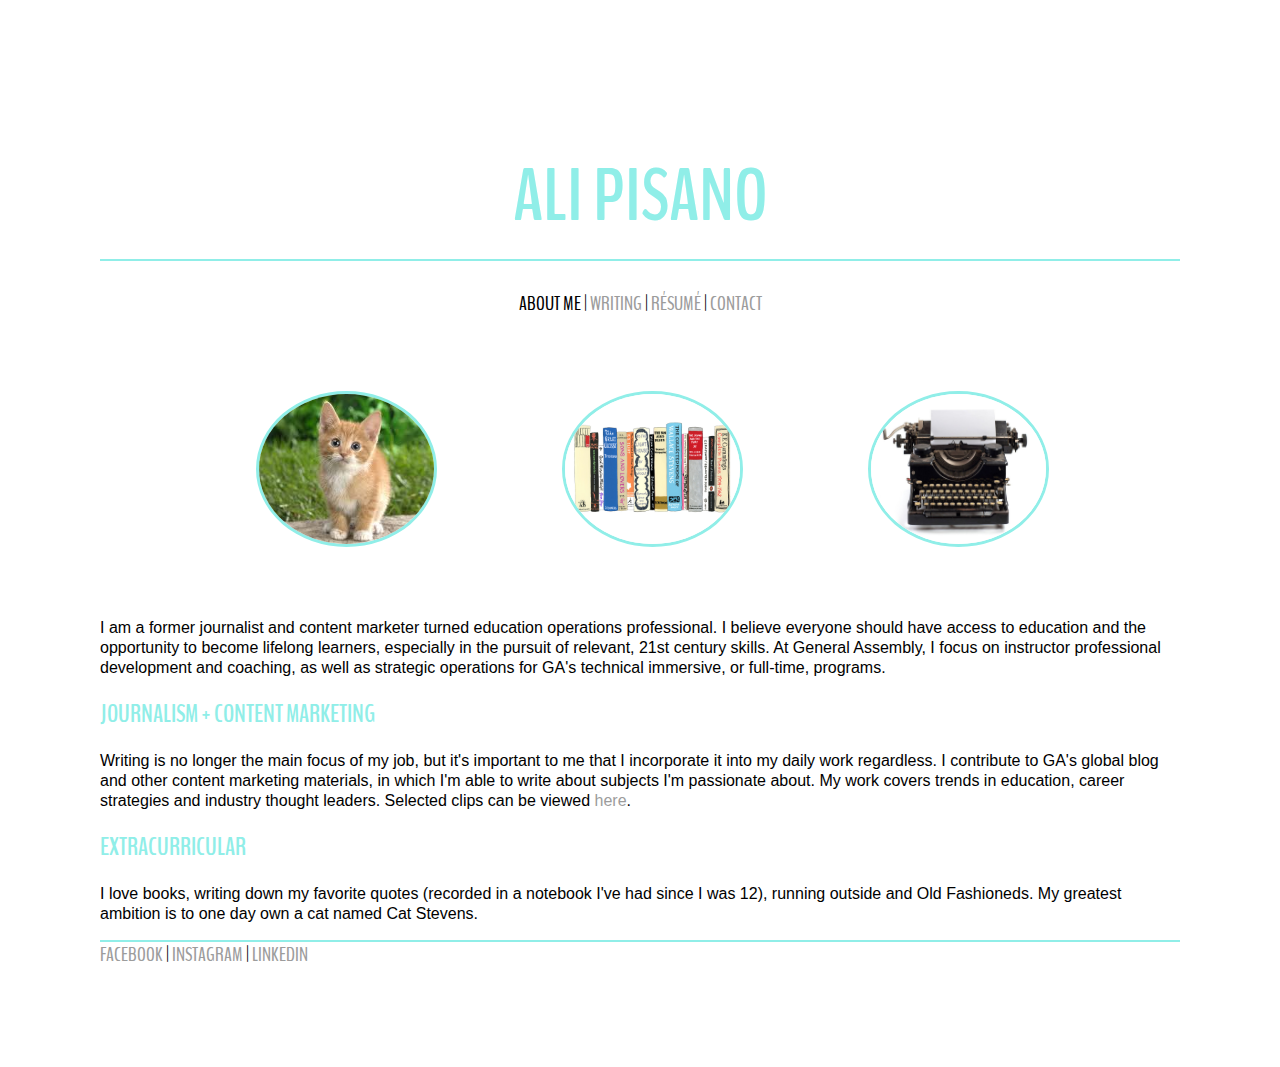
<file: ali_pisano_about_me/index.html>
<!DOCTYPE html>
<html>
<head>
	<title>About Me</title>
	<link rel="stylesheet" href="css/style.css">
	<link href='https://fonts.googleapis.com/css?family=BenchNine' rel='stylesheet' type='text/css'>
	<link rel="shortcut icon" href="images/favicon.ico" type="image/x-icon" />


</head>
<body>

<h1>ALI PISANO</h1>

<nav>ABOUT ME     |     <a href="writing.html">WRITING</a>     |     <a href="images/APisano_resume 2016.pdf">R&Eacute;SUM&Eacute;</a>     |      <a href="mailto:pisano.alexandra@gmail.com">CONTACT</a></nav>

<div>
<a href="http://www.instagram.com/alip22"><img src="images/cat.jpeg" alt="cat"></a>
<a href="https://www.linkedin.com/in/alexandra-pisano-aa828b36"><img src="images/bookshelf.jpg" alt="books"></a>
<a href="writing.html"><img src="images/typewriter.jpeg" alt="typewriter"></a>
</div>


<p>I am a former journalist and content marketer turned education operations professional. I believe everyone should have access to education and the opportunity to become lifelong learners, especially in the pursuit of relevant, 21st century skills. At General Assembly, I focus on instructor professional development and coaching, as well as strategic operations for GA's technical immersive, or full-time, programs.</p>

<h2>JOURNALISM + CONTENT MARKETING</h2>

<p>Writing is no longer the main focus of my job, but it's important to me that I incorporate it into my daily work regardless. I contribute to GA's global blog and other content marketing materials, in which I'm able to write about subjects I'm passionate about. My work covers trends in education, career strategies and industry thought leaders. Selected clips can be viewed <a href="writing.html">here</a>.</p>

<h2>EXTRACURRICULAR</h2>
<p> I love books, writing down my favorite quotes (recorded in a notebook I've had since I was 12), running outside and Old Fashioneds. My greatest ambition is to one day own a cat named Cat Stevens. </p>

<footer><a href="https://www.facebook.com/ali.pisano.3">FACEBOOK</a> | <a href="http://www.instagram.com/alip22">INSTAGRAM</a> | <a href="https://www.linkedin.com/in/alexandra-pisano-aa828b36">LINKEDIN</a></footer>


</body>
</html>
</file>
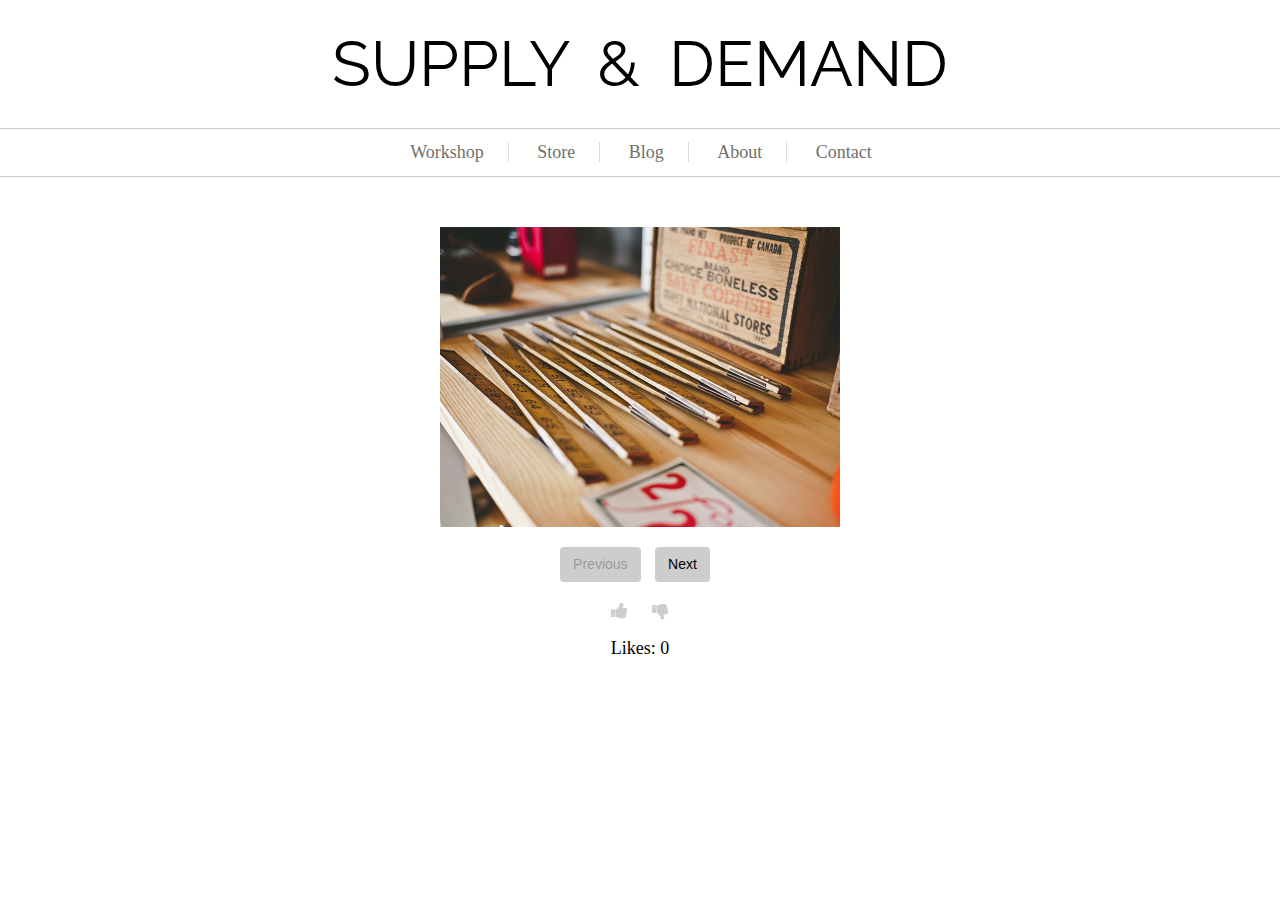
<file: carousel/index.html>
<!DOCTYPE html>
<html lang="en">
	<head>
    	<meta charset="utf-8">
    	<meta name="description" content="Your description goes here">
    	<meta name="keywords" content="one, two, three">
	
		<title>Supply &amp; Demand</title>
		
		<link href='http://fonts.googleapis.com/css?family=Raleway:400,500,700' rel='stylesheet' type='text/css'>
		<link rel="stylesheet" href="http://maxcdn.bootstrapcdn.com/font-awesome/4.3.0/css/font-awesome.min.css">

		<!-- external CSS link -->
		<link rel="stylesheet" href="css/reset.css">
		<link rel="stylesheet" href="css/style.css">
	</head>
	<body>
		
		<header>
			<h1><a href="index.html">Supply &amp; Demand</a></h1>
			<nav>
				<ul>
					<li>
						<a href="#"><span>Workshop</span></a>
					</li>
					<li>
						<a href="#"><span>Store</span></a>
					</li>
					<li>
						<a href="#"><span>Blog</span></a>
					</li>
					<li>
						<a href="#"><span>About</span></a>
					</li>
					<li>
						<a href="#"><span>Contact</span></a>
					</li>
				</ul>
			</nav>
		</header>	
			<div id="container">
				<img id="image-to-vote-on" src="images/image_1.jpg">
				<div id="score"></div>
				<div id="buttons-wrapper">
					<form>
						<button type="button" id="prev" class="btn" disabled="true">Previous</button>
						<button type="button" id="next" class="btn">Next</button>
						<br>
						<i id="upvote" class="fa fa-thumbs-up"></i>
						<i id="downvote" class="fa fa-thumbs-down"></i>
						<p id="votes">Likes: 0</p>
					</form>
				</div>
			</div>
			<footer>
				
			</footer>
		<!-- #container --> 
		<script src="js/jquery-1.11.2.min.js"></script>
		<script src="js/main.js"></script>
	</body>
</html>
</file>
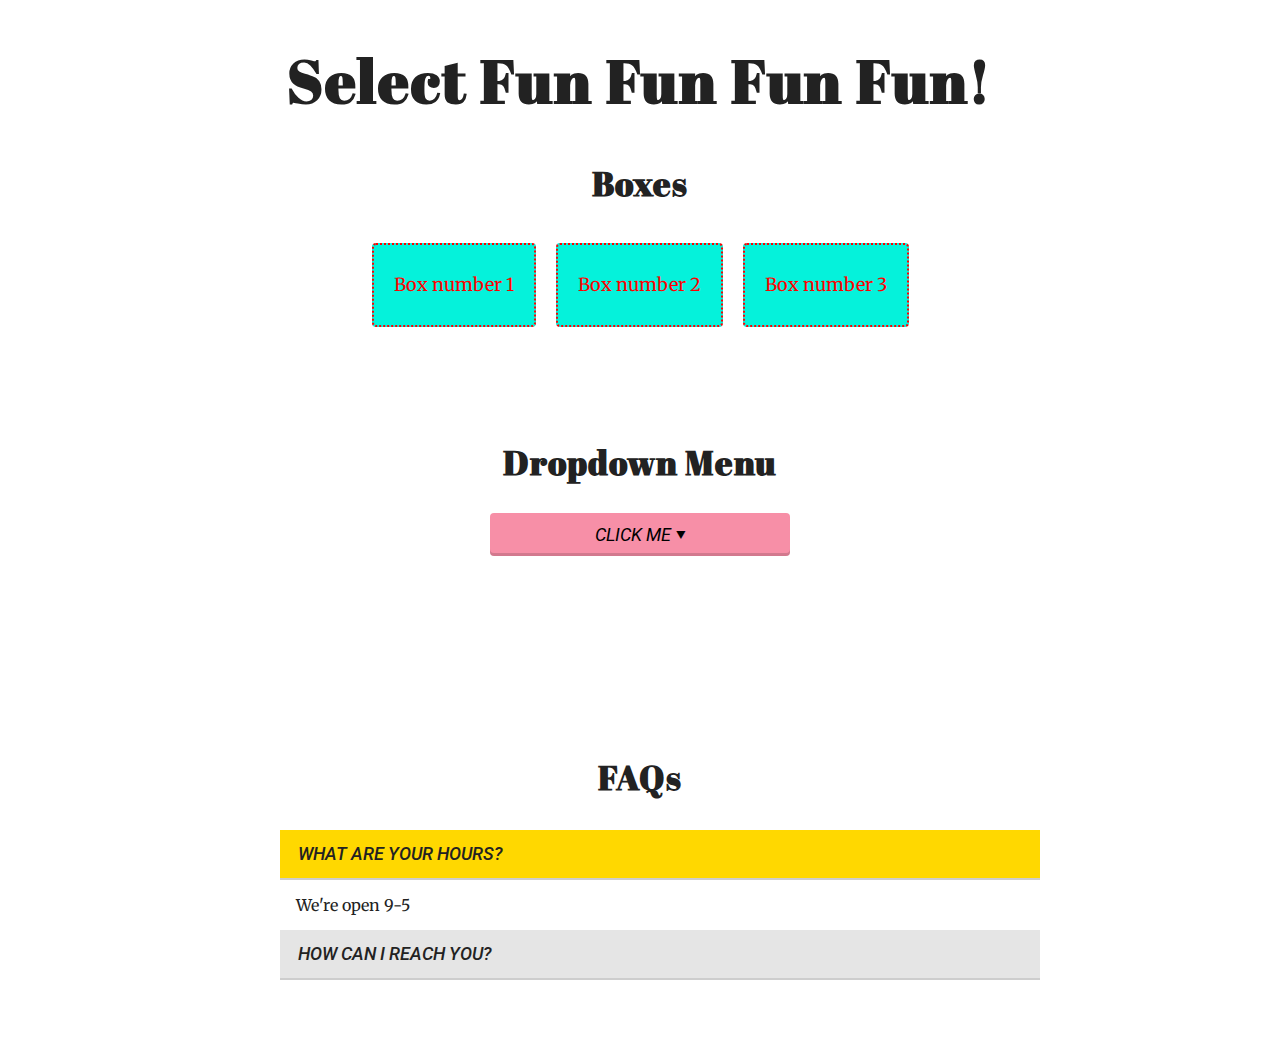
<file: select_fun/index.html>
<!doctype html>
<html>
<head>
	<meta charset=utf-8>
	<title>jQuery Events 201</title>
	<link href='http://fonts.googleapis.com/css?family=Abril+Fatface|Merriweather|Roboto:400,400italic,500,500italic' rel='stylesheet' type='text/css'>
	<link rel="stylesheet" href="css/style.css">
</head>
<body>

	<header>
		<h1>Select Fun <span>Fun Fun Fun</span>!</h1>
	</header>

	<!-- Part 1 - Can't get enough BOXES! -->
	<section class="boxes clearfix">
		<h2>Boxes</h2>
		<div id="box1" class="box crazy">
			<p>Box number 1</p>
		</div>
		<div id="box2" class="box crazy">
			<p>Box number 2</p>
		</div>
		<div id="box3" class="box crazy">
			<p>Box number 3</p>
		</div>

		<img class="moto">
	</section>

	<!-- Part 2 - Dropdowns -->
	<section class="dropdowns">
		<h2>Dropdown Menu</h2>

		<button id="dropdownButton" type="button">Click Me &blacktriangledown;</button>
		<ul id="dropdownMenu">
			<li>Home</li>
			<li>About</li>
			<li>Contact</li>
			<li>Blog</li>
		</ul>
	</section>

	<!-- Part 3 - FAQS -->
	<section class="faqs">
		<h2>FAQs</h2>

		<ul>
			<li id="question1" class="active">What are your hours?</li>
			<li id="answer1">We're open 9-5</li>
			<li id="question2">How can I reach you?</li>
			<li id="answer2">Our phone number is blah blah blah</li>
		</ul>

	</section>



	<!-- SCRIPTS -->
	<script src="js/jquery-1.7.1.js"></script> <!-- jQuery -->
	<script src="js/main.js"></script> <!-- main.js -->
	<!-- END SCRIPTS -->

</body>
</html>
</file>
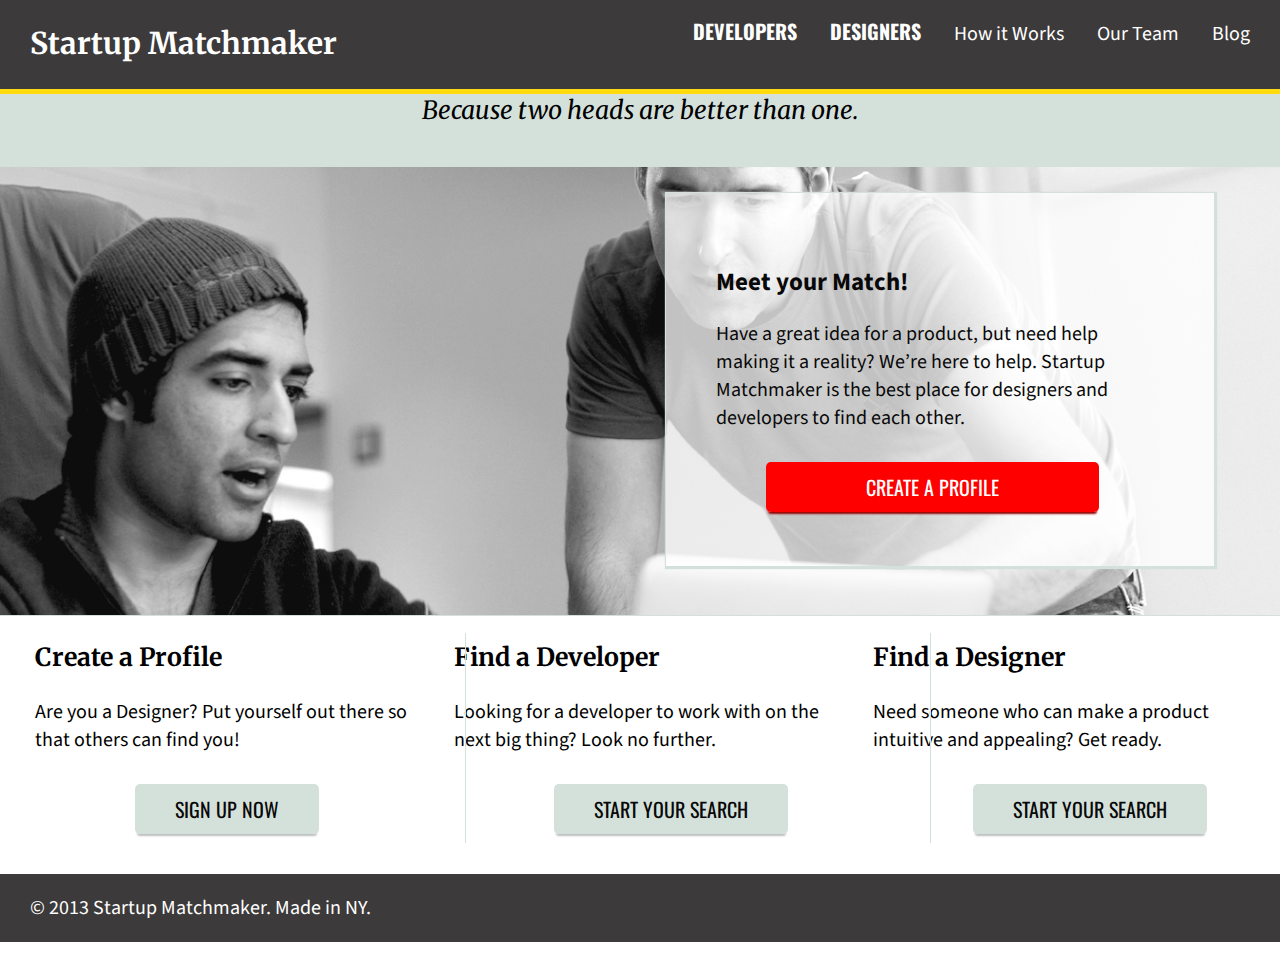
<file: startup_matchmaker/index.html>
<!DOCTYPE html>
<html lang="en">
<head>
    <meta charset="utf-8">
    <meta http-equiv="X-UA-Compatible" content="IE=edge">
    <title></title> 
    <meta name="description" content="">
    <meta name="viewport" content="width=device-width, initial-scale=1">
    <link rel="shortcut icon" type="image/ico" href="images/favicon.ico" />


    <link rel="stylesheet" href="css/normalize.css">
    <link rel="stylesheet" href="css/main.css">
    <link href='https://fonts.googleapis.com/css?family=Merriweather:400,700,700italic|Oswald:400,700|Source+Sans+Pro:400,700' rel='stylesheet' type='text/css'>
</head>
<body>
  <header>
    <h1><a href="#">Startup Matchmaker</a></h1>
    <nav class="navbar">
      <ul>
        <li class="bold"><strong><a href="developers.html">Developers</a></strong></li>
        <li class="bold"><strong><a href="designers.html">Designers</a></strong></li>
        <li><a href="how.html">How it Works</a></li>
        <li><a href="team.html">Our Team</a></li>
        <li><a href="blog.html">Blog</a></li>
      </ul>
    </nav>
  </header>

  <div class="tagline">Because two heads are better than one.
  </div>
  <section class="banner clearfix"> 
    <div class="blurb">
      <h2>Meet your Match!</h2>
      <p>Have a great idea for a product, but need help making it a reality? We’re here to help. Startup Matchmaker is the best place for designers and developers to find each other.</p>
      <a class="button" href="#">Create a Profile</a>
    </div>
  </section>
  
<div class="hr"></div>

  <section class="info">
    <h3>Create a Profile</h3>
    <p>Are you a Designer? Put yourself out there so that others can find you!</p>
    <a class="button2" href="">Sign up Now</a>
  </section>

<div class="hr2"></div>

  <section class="info">
    <h3>Find a Developer</h3>
    <p>Looking for a developer to work with on the next big thing? Look no further.</p>
    <a class="button2" href="developers.html">Start Your Search</a>
  </section>
  <section class="info">
    <h3>Find a Designer</h3>
    <p>Need someone who can make a product intuitive and appealing? Get ready.</p>
    <a class="button2" href="designers.html">Start Your Search</a>
  </section>

  <footer>
    <p>&copy; 2013 Startup Matchmaker. Made in NY.</p>
  </footer>



</body>
</html>
</file>
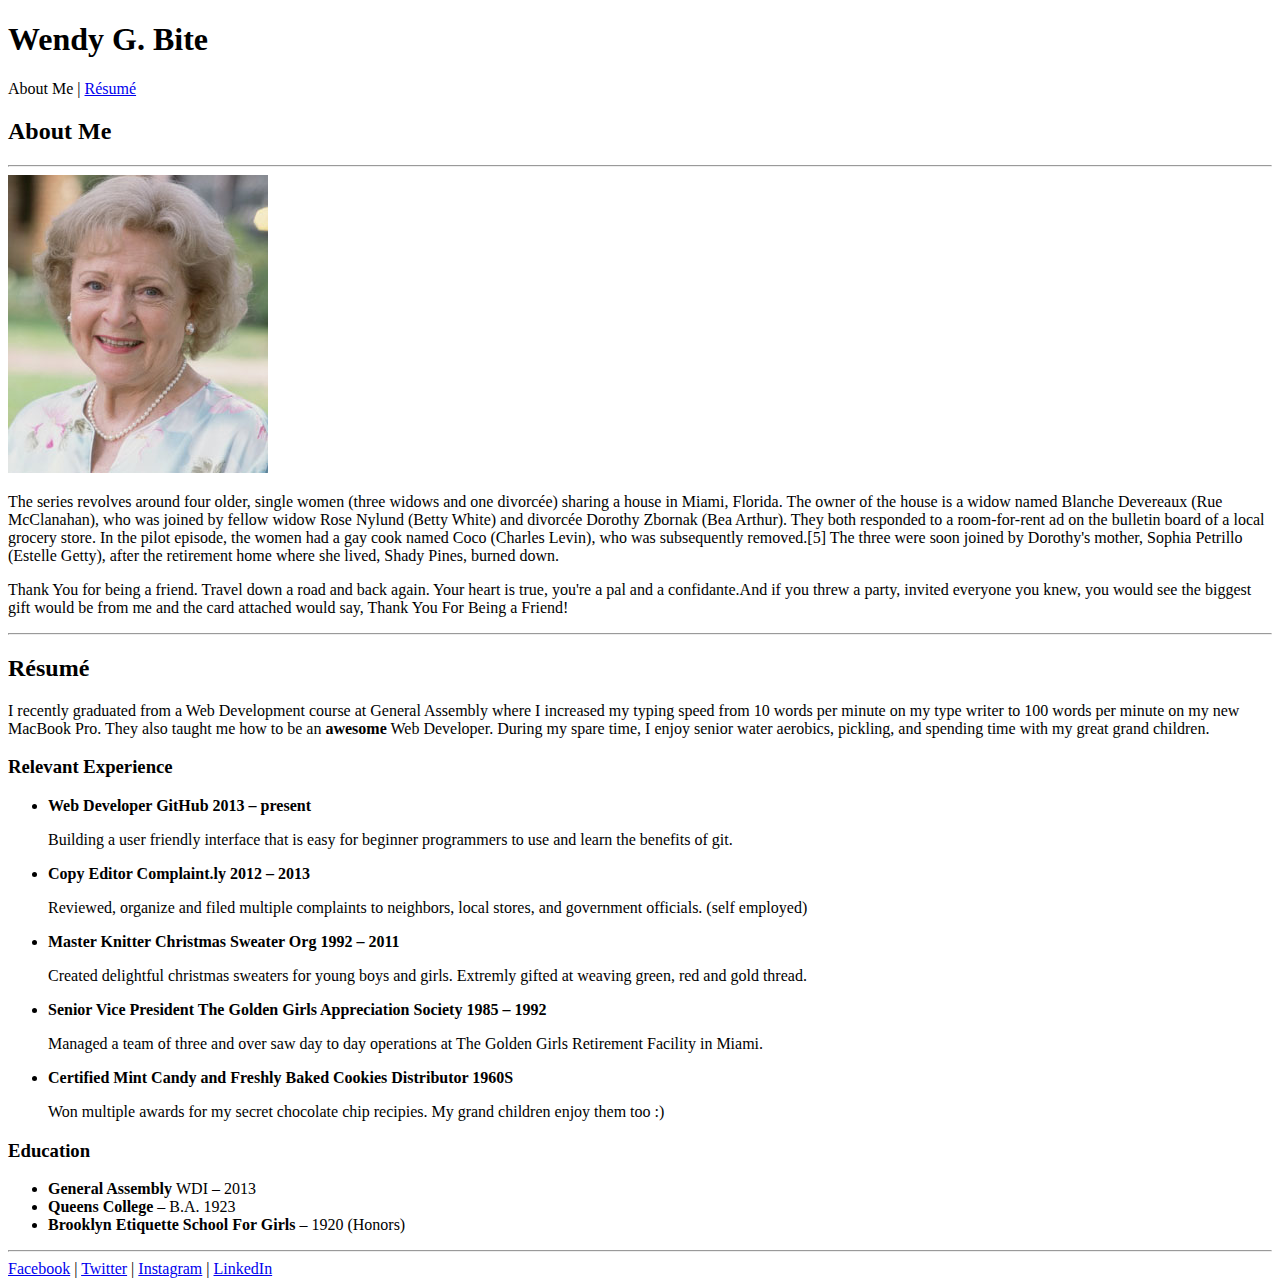
<file: wendy_bite/index.html>
<!DOCTYPE html>
<html>
<head>
	<title></title>
</head>
<body>

<h1>Wendy G. Bite</h1> 

<nav>About Me | <a href="#">R&eacute;sum&eacute;</a></nav>

<h2>About Me</h2>

<hr>

<img src="Betty-White.jpg">

<p>The series revolves around four older, single women (three widows and one divorc&eacutee) sharing a house in Miami, Florida. The owner of the house is a widow named Blanche Devereaux (Rue McClanahan), who was joined by fellow widow Rose Nylund (Betty White) and divorc&eacutee Dorothy Zbornak (Bea Arthur). They both responded to a room-for-rent ad on the bulletin board of a local grocery store. In the pilot episode, the women had a gay cook named Coco (Charles Levin), who was subsequently removed.[5] The three were soon joined by Dorothy's mother, Sophia Petrillo (Estelle Getty), after the retirement home where she lived, Shady Pines, burned down.</p>

<p>Thank You for being a friend. Travel down a road and back again. Your heart is true, you're a pal and a confidante.And if you threw a party, invited everyone you knew, you would see the biggest gift would be from me and the card attached would say, Thank You For Being a Friend!</p>

<hr>

<h2>R&eacutesum&eacute</h2>
				
<p>I recently graduated from a Web Development course at General Assembly where I increased my typing speed from 10 words per minute on my type writer to 100 words per minute on my new MacBook Pro. They also taught me how to be an <strong>awesome</strong> Web Developer. During my spare time, I enjoy senior water aerobics, pickling, and spending time with my great grand children.</p>
		
<h3>Relevant Experience</h3>
		
<ul>
<li><strong>Web Developer GitHub 2013 &ndash; present</strong>
<p>Building a user friendly interface that is easy for beginner programmers to use and learn the benefits of git.</p></li>

<li><strong>Copy Editor Complaint.ly 2012 &ndash; 2013</strong>
<p>Reviewed, organize and filed multiple complaints to neighbors, local stores, and government officials. (self employed)</p></li>

<li><strong>Master Knitter Christmas Sweater Org 1992 &ndash; 2011</strong>
<p>Created delightful christmas sweaters for young boys and girls. Extremly gifted at weaving green, red and gold thread.</p></li>

<li><strong>Senior Vice President The Golden Girls Appreciation Society 1985 &ndash; 1992</strong>
<p>Managed a team of three and over saw day to day operations at The Golden Girls Retirement Facility in Miami.</p></li>
				
<li><strong>Certified Mint Candy and Freshly Baked Cookies Distributor 1960S</strong>
<p>Won multiple awards for my secret chocolate chip recipies. My grand children enjoy them too :)</p></li>
</ul>


<h3>Education</h3>
<ul>		
<li><strong>General Assembly </strong> WDI &ndash; 2013</li>
<li><strong>Queens College</strong> &ndash; B.A. 1923</li>
<li><strong>Brooklyn Etiquette School For Girls </strong> &ndash; 1920 (Honors)</li>
</ul>

<hr>

<a href="#">Facebook</a> | <a href="#">Twitter</a> | <a href="#">Instagram</a> | <a href="#">LinkedIn</a>

</body>
</html>
</file>
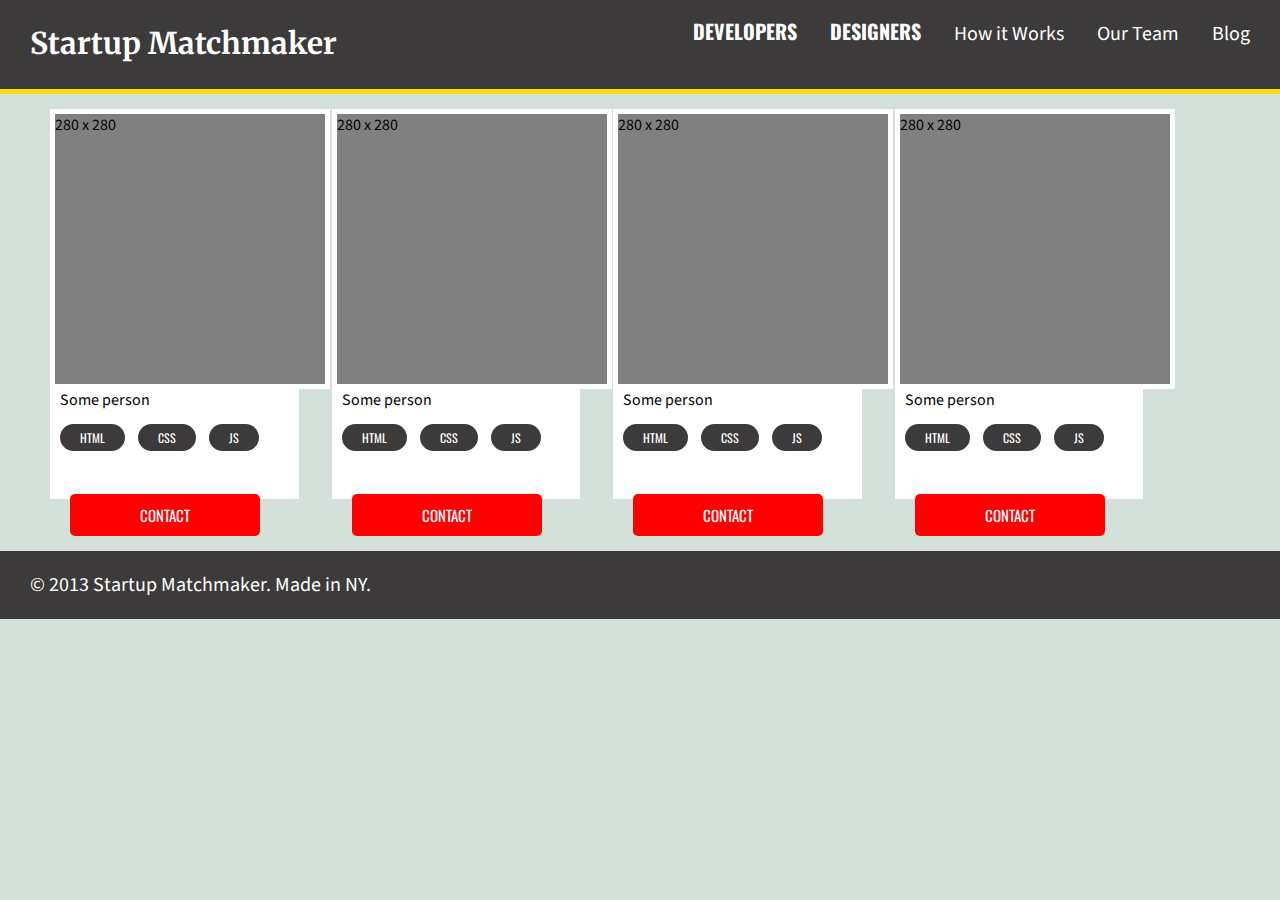
<file: startup_matchmaker/designers.html>
<!DOCTYPE html>
<html lang="en">
<head>
    <meta charset="utf-8">
    <meta http-equiv="X-UA-Compatible" content="IE=edge">
    <title></title> 
    <meta name="description" content="">
    <meta name="viewport" content="width=device-width, initial-scale=1">
    <link rel="shortcut icon" type="image/ico" href="images/favicon.ico" />


    <link rel="stylesheet" href="css/normalize.css">
    <link rel="stylesheet" href="css/designers.css">
    <link href='https://fonts.googleapis.com/css?family=Merriweather:400,700,700italic|Oswald:400,700|Source+Sans+Pro:400,700' rel='stylesheet' type='text/css'>
</head>
<body>
  <header>
    <h1><a href="#">Startup Matchmaker</a></h1>
    <nav class="navbar">
      <ul>
        <li class="bold"><strong><a href="developers.html">Developers</a></strong></li>
        <li class="bold"><strong><a href="designers.html">Designers</a></strong></li>
        <li><a href="how.html">How it Works</a></li>
        <li><a href="team.html">Our Team</a></li>
        <li><a href="blog.html">Blog</a></li>
      </ul>
    </nav>
  </header>

  <section>
  <article class="designer">
    280 x 280
    </article>
   <div class="buttons"> 
    <p>Some person</p>
    <a class="button1" href="">HTML</a>
    <a class="button1" href="">CSS</a>
    <a class="button1" href="">JS</a>
    </div>
    <button class="contact">contact</button>
  </section>


  <section>
  <article class="designer">
    280 x 280
    </article>
   <div class="buttons"> 
    <p>Some person</p>
    <a class="button1" href="">HTML</a>
    <a class="button1" href="">CSS</a>
    <a class="button1" href="">JS</a>
    </div>
    <button class="contact">contact</button>
  </section>

 <section>
  <article class="designer">
    280 x 280
    </article>
   <div class="buttons"> 
    <p>Some person</p>
    <a class="button1" href="">HTML</a>
    <a class="button1" href="">CSS</a>
    <a class="button1" href="">JS</a>
    </div>
    <button class="contact">contact</button>
  </section>


 <section>
  <article class="designer">
    280 x 280
    </article>
   <div class="buttons"> 
    <p>Some person</p>
    <a class="button1" href="">HTML</a>
    <a class="button1" href="">CSS</a>
    <a class="button1" href="">JS</a>
    </div>
    <button class="contact">contact</button>
  </section>
  

  <footer>
    <p class="copyright">&copy; 2013 Startup Matchmaker. Made in NY.</p>
  </footer>



</body>
</html>
</file>
<file: ali_pisano_about_me/css/style.css>
body {
  font-family: sans-serif;
  font-size: 16px;
  line-height: 1.25;
  margin: 50px;
  padding: 50px;
  background: #FFFFFF;
  color: #000000;
}

h1{
	text-align: center;
	font-family: 'BenchNine', sans-serif; /* Google font style */
	font-size: 75px;
	color: #90eee8;
	margin-bottom: 15px;
}

nav {
	border-top: solid 2.5px;
	font-family: 'BenchNine', sans-serif;
	font-size: 20px;
	font: #9C9C9C;
	border-color: #90eee8;
	text-align: center;
	padding-top: 30px;
}


div {
 	display: table; /* shrink wrap the contents */
 	margin: 0 auto; /* center via left/right margins */

}

img { 
	height: 150px;
	width: 175px;
	border-radius: 50%; /* created circles with border radius */
	border-style: solid; /* styled turquoise border for circles */
	border-color: #90eee8;
	margin: 75px 50px 50px 75px;

}

img:hover {
	opacity: .25; 
	filter: alpha(opacity=30);
}


h2{
	font-family: 'BenchNine', sans-serif;
	font-size: 25px;
	color: #90eee8;
}

a {
	text-decoration: none;
	color: #9C9C9C;
}

a:hover { 
   	opacity: .25; 
	filter: alpha(opacity=30);
} 

footer{
	font-family: 'BenchNine', sans-serif;
	font-size: 20px;
	border-top: solid 2.5px;
	border-color: #90eee8;
}
</file>
<file: carousel/css/style.css>
/* 
Project Name: Blank Template
Client: Your Client
Author: Your Name
Developer @GA in NYC
*/


/******************************************
/* SETUP                   
/*******************************************/



/* Clear fix hack */
.clearfix:after {
  content: ".";
  display: block;
  clear: both;
  visibility: hidden;
  line-height: 0;
  height: 0;
}

.clear {
  clear: both;
}

.alignright {
  float: right; 
  padding: 0 0 10px 10px; /* note the padding around a right floated image */
}

.alignleft {
  float: left; 
  padding: 0 10px 10px 0; /* note the padding around a left floated image */
}

/******************************************
/* BASE STYLES                   
/*******************************************/

body {
  color: #000;
  font-family: 'PT Serif', serif;
  font-size: 18px;
  line-height: 1.5;
}


/******************************************
/* LAYOUT                   
/*******************************************/

/* Center the container */
#container {
  width: 960px;
  margin: auto;
}

footer {

}

/******************************************
/* ADDITIONAL STYLES                   
/*******************************************/

.btn {
  background-color: #cdcdcd;
  padding: 6px 12px;
  margin: 0 10px 0 0;
  font-size: 14px;
  font-weight: normal;
  line-height: 1.5;
  text-align: center;
  white-space: nowrap;
  vertical-align: middle;
  cursor: pointer;
  border: 1px solid transparent;
  border-radius: 4px;
  outline: none;
  transition: all 200ms ease-in-out;
}

#image-to-vote-on,
#buttons-wrapper {
  margin: 0 auto;
  width: 400px;
  text-align: center;
  display: block;
}

#image-to-vote-on {
  margin-top: 50px;
}

#buttons-wrapper {
  margin-top:20px;
}

#image-to-vote-on + div {
  text-align: center;
  font-size: 24px;
  margin-top: 12px;

}

i {
  cursor: pointer;
  color: #cdcdcd;
  margin-top: 20px;
  transition: all 250ms ease-in-out;
}

i:first-of-type {
  margin-right: 20px;
}

i:hover {
  color: #bbb;
}

h1 {
  font-family: 'Raleway', sans-serif;
  font-weight: 400;
  text-transform: uppercase;
  font-size: 64px;
  line-height: 1;
  margin: .5em 0;
  word-spacing: .2em;
  text-align: center;
}

h1 a {
  color: inherit;
  text-decoration: none;
}

nav {
  border-top: 1px solid #ccc;
  border-bottom: 1px solid #ccc;
  display: block;
}

nav ul {
  text-align: center;
  list-style: none;
}

nav li {
  display: inline;
}

nav a {
  display: inline-block;
  position: relative;
  z-index: 1;
  color: #706F6A;
  text-decoration: none;
  padding: 10px 0;
  font-size: 18px;
  margin-right: -1px;
}

nav a:hover {
  color: #000;

}

nav span {
  border-right: 1px solid #ddd;
  padding: 0 24px 0 25px;
}

nav li:last-of-type span{
  border-right: none;
}

p {
  margin-top: 10px;
}
</file>
<file: select_fun/css/style.css>
/* ==========================================================================
   Global Overrides
  ========================================================================== */
* {
  box-sizing: border-box;
}

.clearfix:after {
  display: table;
  clear: both;
  content: "";
}

/* ==========================================================================
   Author's custom styles
  ========================================================================== */


/* Global
   ================================================================ */
body {
  font-family: "Merriweather", serif;
  width: 800px;
  margin: auto;
  text-align: left;
  color: #222;

  -webkit-font-smoothing: antialiased;
}

li {
  list-style: none;
}

/* Headings
   ================================================================ */
h1, h2 {
  font-family: "Abril Fatface", cursive;
  letter-spacing: .03em;
}

h1 {
  font-size: 60px;
  text-align: center;
}


h2 {
  font-size: 34px;
  text-align: center;
}




/* Layout
   ================================================================ */
section {
  margin-top: 40px;
}

img {
  display: block;
  margin: 30px auto;
}

/* Buttons
   ================================================================ */
button {
  font-family: "Roboto", "Merriweather", sans-serif;
  font-size: 18px;
  font-style: italic;
  position: relative;
  z-index: 1;
  display: block;
  width: 300px;
  margin: 0 auto;
  padding: 10px;
  cursor: pointer;
  text-transform: uppercase;
  border: 0;
  border-radius: 4px;
  outline: 0;
  background-color: #f78fa7;
  box-shadow: inset 0 -3px rgba(0, 0, 0, .15);
}


/* Dropdowns
   ================================================================ */
.dropdowns {
  min-height: 275px;
}

.dropdowns ul {
  overflow: hidden;
  width: 300px;
  margin: 0 auto;
  margin-top: -3px;
  padding: 0;
  border: 2px solid #dfdfdf;
}


.dropdowns li {
  padding: 10px;
}

.dropdowns li:hover {
  background-color: #dfdfdf;
}

/* Boxes
   ================================================================ */
.boxes {
  text-align: center;
}

.box {
  font-size: 18px;
  line-height: 80px;
  display: inline-block;
  margin: 1%;
  padding: 0 20px;
  cursor: pointer;
  text-align: center;
  border-radius: 4px;
  background-color: #05f2db;
  overflow: hidden;
}

.box p {
  margin: 0;
}

.crazy {
  color: red;
  border: 2px dotted red;
}

/* FAQs
   ================================================================ */
.faqs {
  margin-bottom: 80px;
}

.faqs ul {
  margin-top: 30px;
}

.faqs li {
  width: 100%;
}

.faqs li:nth-child(odd) {
  font-family: "Roboto", "Merriweather", sans-serif;
  font-size: 18px;
  font-weight: 500;
  font-style: italic;
  line-height: 48px;
  margin: 0;
  padding: 0 1em;
  cursor: pointer;
  text-transform: uppercase;
  border-bottom: 2px solid #cdcdcd;
  background: #e5e5e5;
}

.faqs li:nth-child(even) {
  line-height: 50px;
  margin: 0;
  padding-left: 1em;
}

.faqs li.active {
  background-color: #ffd800;
}

/* Your CSS goes here!
   ================================================================ */
.fun {
  background-color: black;
  color: #FF69B4;
}
</file>
<file: startup_matchmaker/css/main.css>
/* ==========================================================================
   Global Overrides
  ========================================================================== */
* {
  box-sizing: border-box;
/*   border: 1px solid red; */
}

.clearfix:after {
  display: table;
  clear: both;
  content: "";
}

/* ==========================================================================
   Author's custom styles
  ========================================================================== */

/* 
    SITE COLORS for your reference:
    (refer to styleguide.jpg for hex codes or use Sip to pick colors from design)

    White - #ffffff;
    Light Grey - #D4E1DB
    Dark Grey - #3C3A3A
    Grey/Black(text color) - #080808
    Yellow - #FEDB0D
    Red - #FF0121
*/


/* Global
   ================================================================ */
body {
    font-family: 'Source Sans Pro', sans-serif;
}

/* Text Styles (a, a:hover, a:visited, a:active, p, h1, h2, h3, h4, etc.)
   ================================================================ */
a {
    font-family: 'Oswald', sans-serif;
  }

 

/* Layout (columns, floats, etc.)
   ================================================================ */
.tagline{
  font-family: 'Merriweather', serif;
  font-style: italic;
  font-size: 25px;
  background: #D4E1DB;
  text-align: center;
  padding: 0px 0px 40px 0px;
}

.banner{
  background-image: url("../images/coworking.jpg");
  background-position: center;
  background-repeat: no-repeat;
  background-size: 100%;
  height: 450px;
  border-top: solid #D4E1DB 1px;
  border-bottom: solid #D4E1DB 1px;
}

.blurb{
  float:right;
  height: 375px;
  width: 550px;
  background-color:rgba(255,255,255,0.75);
  color: #080808;
  margin: 25px 65px 0 0;
  border: solid #D4E1DB 1px;
  box-shadow: 1px 1px 1px 1px #D4E1DB;
}

.blurb>h2{
  font-size: 25px;
  padding: 50px 0px 0px 50px;     
}

.blurb>p{
  font-size: 20px;
  padding: 0px 50px 20px 50px;
}

.info{
  width: 30%;
  float: left;
  margin-left: 35px;
  padding: 0px 0px 50px 0px;
}

.info>h3{
  font-family: 'Merriweather', serif;
  font-size: 25px;
}

.info>p{
  padding: 0px 0px 20px 0px;
  font-size: 20px;
}

.hr{
  width:1px;
  height: 210px;
  background-color:#D4E1DB;
  position:absolute;
  top: 633px;
  left: 465px;
  z-index:10;
}

.hr2{
  width:1px;
  height: 210px;
  background-color:#D4E1DB;
  position:absolute;
  top: 633px;
  left: 930px;
  z-index:10;
}

/* Header
   ================================================================ */
header{
  float: left;
  width: 100%;
  display: inline-block;
  background-color: #3C3A3A;
  border-bottom: solid #FEDB0D 5px;
}

h1{
  display: inline-block;
}

h1 > a{
  font-family: 'Merriweather', serif;
  text-decoration: none;
  color: white;
  font-size: 30px;
  margin-left: 30px;
}


/* Footer
   ================================================================ */
footer{
  clear: both;
}

footer>p{
  background: #3C3A3A;
  color: white;
  font-size: 20px;
  padding: 20px 0px 20px 30px;
}

/* Navigation
   ================================================================ */
nav{
  display: inline-block;
  float: right;
}

.navbar li{
  display: inline-block;
}

.navbar a{
  text-decoration: none;
  color: white;
  padding: 10px 30px 0px 0px;
  font-family: 'Source Sans Pro', sans-serif;
  font-size: 20px;
}

.navbar strong{
  text-transform: uppercase;
}

.bold a{
  font-family: 'Oswald', sans-serif;
}


/* Buttons
   ================================================================ */

.button{
  background: red;
  color: white;
  text-decoration: none;
  text-transform: uppercase;
  font-size: 20px;
  padding: 10px 100px;
  border-radius: 5px;
  margin-left: 100px;
  box-shadow: 0 4px 2px -2px #990000;
}

.button2{
  background: #D4E1DB;
  color: #080808;
  text-decoration: none;
  text-transform: uppercase;
  font-size: 20px;
  padding: 10px 40px;
  border-radius: 5px;
  margin-left: 100px;
  box-shadow: 0 4px 2px -2px #BEBEBE;
}
</file>
<file: startup_matchmaker/css/designers.css>
/* ==========================================================================
   Global Overrides
  ========================================================================== */
* {
  box-sizing: border-box;
/*   border: 1px solid red; */
}

.clearfix:after {
  display: table;
  clear: both;
  content: "";
}

/* ==========================================================================
   Author's custom styles
  ========================================================================== */

/* 
    SITE COLORS for your reference:
    (refer to styleguide.jpg for hex codes or use Sip to pick colors from design)

    White - #ffffff;
    Light Grey - #D4E1DB
    Dark Grey - #3C3A3A
    Grey/Black(text color) - #080808
    Yellow - #FEDB0D
    Red - #FF0121
*/


/* Global
   ================================================================ */
body {
    font-family: 'Source Sans Pro', sans-serif;
    background-color: #D4E1DB;
}

/* Text Styles (a, a:hover, a:visited, a:active, p, h1, h2, h3, h4, etc.)
   ================================================================ */
a {
    font-family: 'Oswald', sans-serif;
  }

 

/* Layout (columns, floats, etc.)
   ================================================================ */

section{
  width: 22%;
  float: left;
  padding: 15px 15px 15px 15px;
}

.designer{
  background-color: gray;
  width: 280px;
  height: 280px;
  float: left;
  margin-left: 35px;
  padding: 0px 0px 50px 0px;
  border: solid 5px white;
}

p{
  margin-left: 10px;
}  

.buttons{
  background-color: white;
  margin: 0px -32px 0px 35px; 
  padding-bottom: 50px;
}

/* Header
   ================================================================ */
header{
  float: left;
  width: 100%;
  display: inline-block;
  background-color: #3C3A3A;
  border-bottom: solid #FEDB0D 5px;
}

h1{
  display: inline-block;
}

h1 > a{
  font-family: 'Merriweather', serif;
  text-decoration: none;
  color: white;
  font-size: 30px;
  margin-left: 30px;
}


/* Footer
   ================================================================ */
footer{
  clear: both;
}

footer>p{
  background: #3C3A3A;
  color: white;
  font-size: 20px;
  padding: 20px 0px 20px 30px;
  margin-left: 0px;
}

/* Navigation
   ================================================================ */
nav{
  display: inline-block;
  float: right;
}

.navbar li{
  display: inline-block;
}

.navbar a{
  text-decoration: none;
  color: white;
  padding: 10px 30px 0px 0px;
  font-family: 'Source Sans Pro', sans-serif;
  font-size: 20px;
}

.navbar strong{
  text-transform: uppercase;
}

.bold a{
  font-family: 'Oswald', sans-serif;
}


/* Buttons
   ================================================================ */
.button1{
  background: #3C3A3A;
  color: white;
  font-size: 12px;
  border-radius: 20px;
  padding: 5px 20px 5px 20px;
  margin-left: 10px;
  text-decoration: none;
}

.contact{
  background: red;
  color: white;
  text-decoration: none;
  text-transform: uppercase;
  font-size: 15px;
  padding: 10px 70px;
  border-radius: 5px;
  margin: -5px 55px 0px 55px;
  font-family: 'Oswald', sans-serif;
  border: none;
}
</file>
